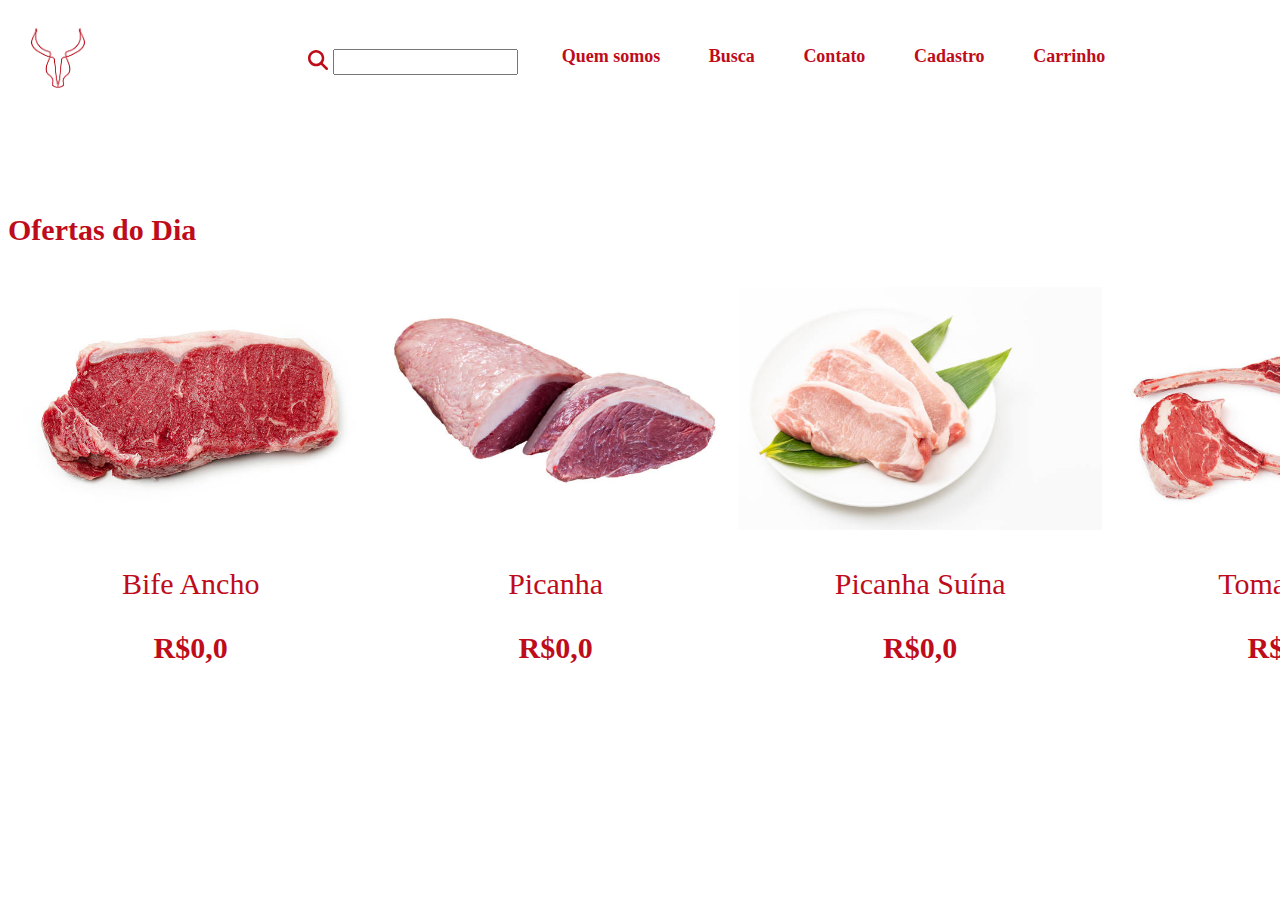
<file: index.html>
<!DOCTYPE html>
<html lang="en">
<head>
    <meta charset="UTF-8">
    <meta name="viewport" content="width=device-width, initial-scale=1.0">
    <title>Document</title>
    <link rel="stylesheet" href="style.css">
</head>
<body>
 <header>
    <div id="logo">
        <a href="#"><img src="logo.png" alt=""></a>
    </div>
    <div id="search">
        <svg xmlns="http://www.w3.org/2000/svg" viewBox="0 0 512 512"><!--!Font Awesome Free 6.6.0 by @fontawesome - https://fontawesome.com License - https://fontawesome.com/license/free Copyright 2024 Fonticons, Inc.--><path d="M416 208c0 45.9-14.9 88.3-40 122.7L502.6 457.4c12.5 12.5 12.5 32.8 0 45.3s-32.8 12.5-45.3 0L330.7 376c-34.4 25.2-76.8 40-122.7 40C93.1 416 0 322.9 0 208S93.1 0 208 0S416 93.1 416 208zM208 352a144 144 0 1 0 0-288 144 144 0 1 0 0 288z"/></svg>
        <input type="text">
    </div>
    <div id="inf">
        <ul>
            <li><a href="index2.html">Quem somos</a> </li>
            <li><a href="index3.html">Busca</a></li>
            <li><a href="index4.html">Contato</a></li>
            <li><a href="index5.html">Cadastro</a></li>
            <li><a href="index6.html">Carrinho</a></li>
        </ul>
    </div>
 </header>
 <div class="spacing">
  <div id="ofertas">
    Ofertas do Dia
 </div>
 <div class="imgs">
  <div>
    <img src="istockphoto-132020365-612x612.jpg" alt="">
    <p>
     Bife Ancho 
    </p>
    R$0,0
  </div>
<div>
   <img src="istockphoto-2117996004-612x612.jpg" alt="">
   <p>
Picanha   </p>
R$0,0
</div>
<div>
   <img src="istockphoto-1647674144-612x612.jpg" alt="">
  <p>
Picanha Suína
   </p>
   R$0,0
  </div>
<div>
   <img src="istockphoto-1453858263-612x612.jpg" alt="">
   <p>
Tomahawk   </p>
R$0,0
</div>


 </div>
 </div>
 
 
</body>
</html>
</file>
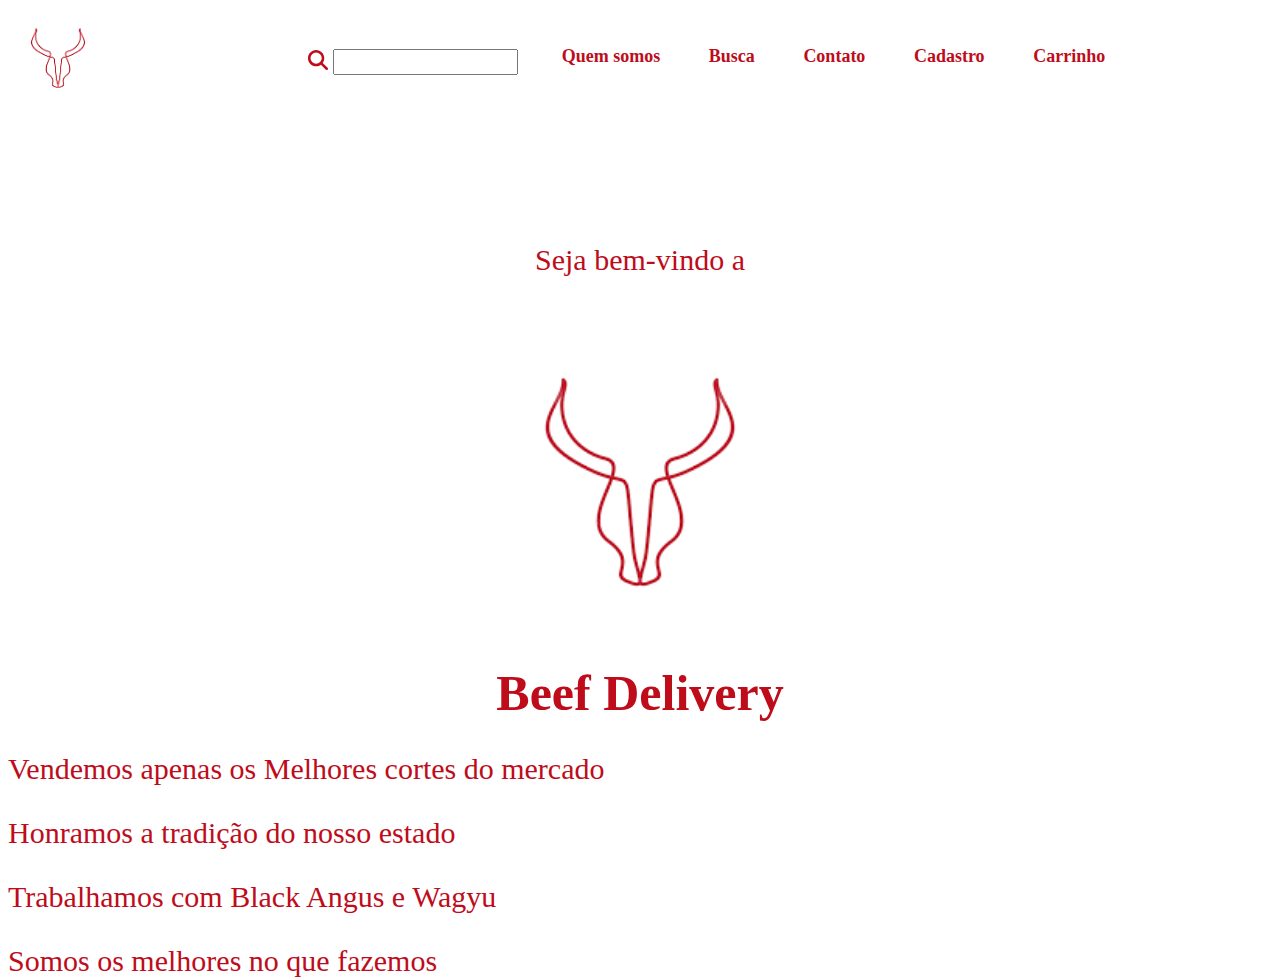
<file: index2.html>
<!DOCTYPE html>
<html lang="en">
<head>
    <meta charset="UTF-8">
    <meta name="viewport" content="width=device-width, initial-scale=1.0">
    <title>Document</title>
    <link rel="stylesheet" href="style.css">
</head>
<body>
 <header>
    <div id="logo">
        <a href="index.html"><img src="logo.png" alt=""></a>
    </div>
    <div id="search">
        <svg xmlns="http://www.w3.org/2000/svg" viewBox="0 0 512 512"><!--!Font Awesome Free 6.6.0 by @fontawesome - https://fontawesome.com License - https://fontawesome.com/license/free Copyright 2024 Fonticons, Inc.--><path d="M416 208c0 45.9-14.9 88.3-40 122.7L502.6 457.4c12.5 12.5 12.5 32.8 0 45.3s-32.8 12.5-45.3 0L330.7 376c-34.4 25.2-76.8 40-122.7 40C93.1 416 0 322.9 0 208S93.1 0 208 0S416 93.1 416 208zM208 352a144 144 0 1 0 0-288 144 144 0 1 0 0 288z"/></svg>
        <input type="text">
    </div>
    <div id="inf">
        <ul>
            <li><a href="index2.html">Quem somos</a> </li>
            <li><a href="index3.html">Busca</a></li>
            <li><a href="index4.html">Contato</a></li>
            <li><a href="index5.html">Cadastro</a></li>
            <li><a href="index6.html">Carrinho</a></li>
        </ul>
    </div>
 </header>
 <div class="spacing">
    <div id="lyrics2">
     <p>Seja bem-vindo a</p>
     <div id="logo2"><img src="logo.png" alt=""></div>
     <div style="font-size: 50px;">Beef Delivery</div>
    </div>
    <div id="lyrics22">
       <p>Vendemos apenas os Melhores cortes do mercado</p>
    <p>Honramos a tradição do nosso estado</p>
    <p>Trabalhamos com Black Angus e Wagyu</p>
    <p>Somos os melhores no que fazemos</p> 
    </div>
    
 </div>
</body>
</html>
</file>
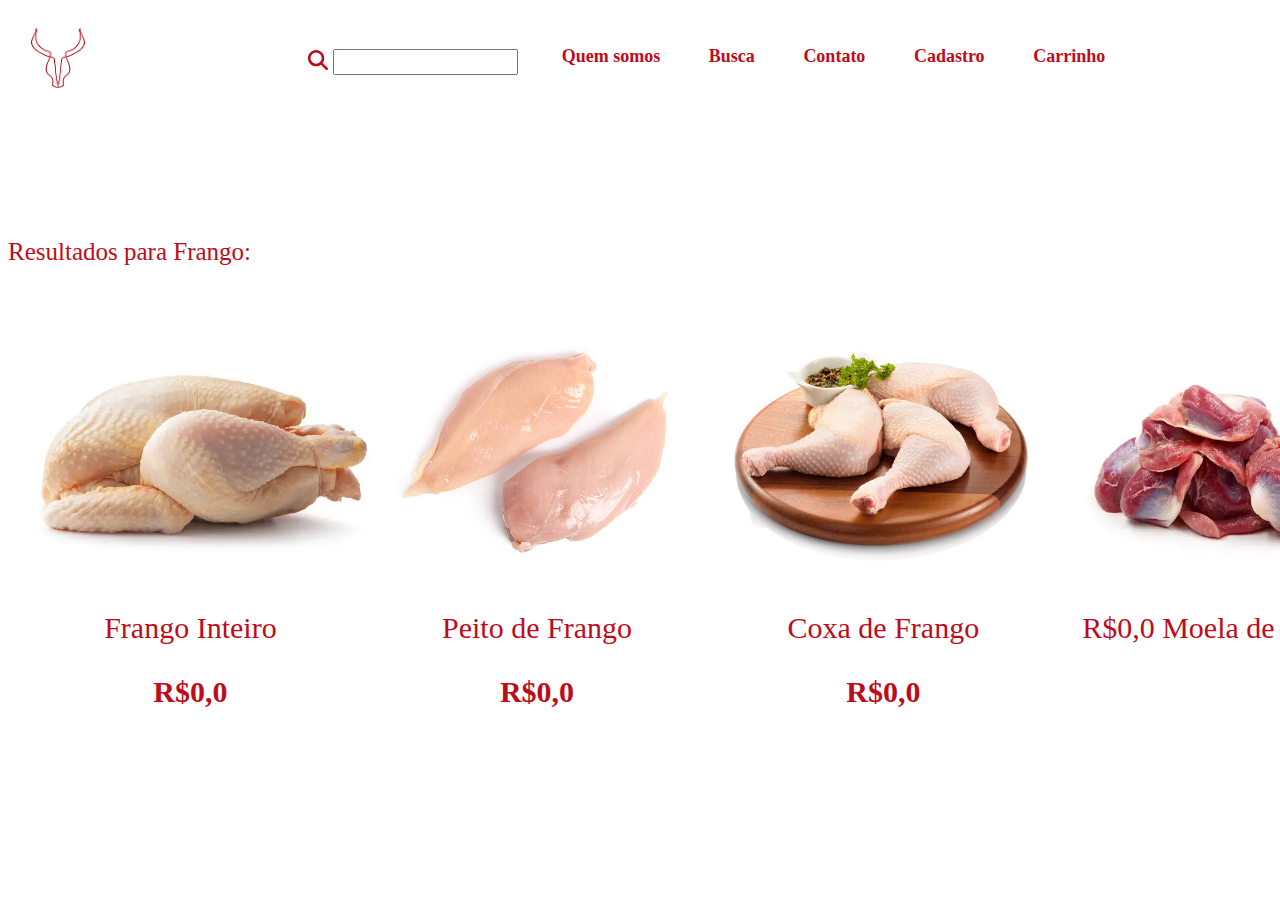
<file: index3.html>
<!DOCTYPE html>
<html lang="en">
<head>
    <meta charset="UTF-8">
    <meta name="viewport" content="width=device-width, initial-scale=1.0">
    <title>Document</title>
    <link rel="stylesheet" href="style.css">
</head>
<body>
 <header>
    <div id="logo">
        <a href="index.html"><img src="logo.png" alt=""></a>
    </div>
    <div id="search">
        <svg xmlns="http://www.w3.org/2000/svg" viewBox="0 0 512 512"><!--!Font Awesome Free 6.6.0 by @fontawesome - https://fontawesome.com License - https://fontawesome.com/license/free Copyright 2024 Fonticons, Inc.--><path d="M416 208c0 45.9-14.9 88.3-40 122.7L502.6 457.4c12.5 12.5 12.5 32.8 0 45.3s-32.8 12.5-45.3 0L330.7 376c-34.4 25.2-76.8 40-122.7 40C93.1 416 0 322.9 0 208S93.1 0 208 0S416 93.1 416 208zM208 352a144 144 0 1 0 0-288 144 144 0 1 0 0 288z"/></svg>
        <input type="text">
    </div>
    <div id="inf">
        <ul>
            <li><a href="index2.html">Quem somos</a> </li>
            <li><a href="index3.html">Busca</a></li>
            <li><a href="index4.html">Contato</a></li>
            <li><a href="index5.html">Cadastro</a></li>
            <li><a href="index6.html">Carrinho</a></li>
        </ul>
    </div>
 </header>
 <div class="spacing">
    <p id="frango">Resultados para Frango:</p>
 <div class="imgs">
    <div>
      <img src="istockphoto-1370906941-170667a.webp" alt="">
      <p>
Frango Inteiro      </p>
      R$0,0
    </div>
  <div>
     <img src="istockphoto-579731594-612x612.jpg" alt="">
     <p>
Peito de Frango     </p>
     R$0,0
   </div>
  <div>
     <img src="istockphoto-1211848522-612x612.jpg" alt="">
    <p>
Coxa de Frango     </p>
     R$0,0
   </div>
  <div>
     <img src="istockphoto-1153117467-170667a.webp" alt="">
     <p>
       R$0,0
Moela de Frango     </p>
   </div>
   </div>
   </div>
</body>
</html>
</file>
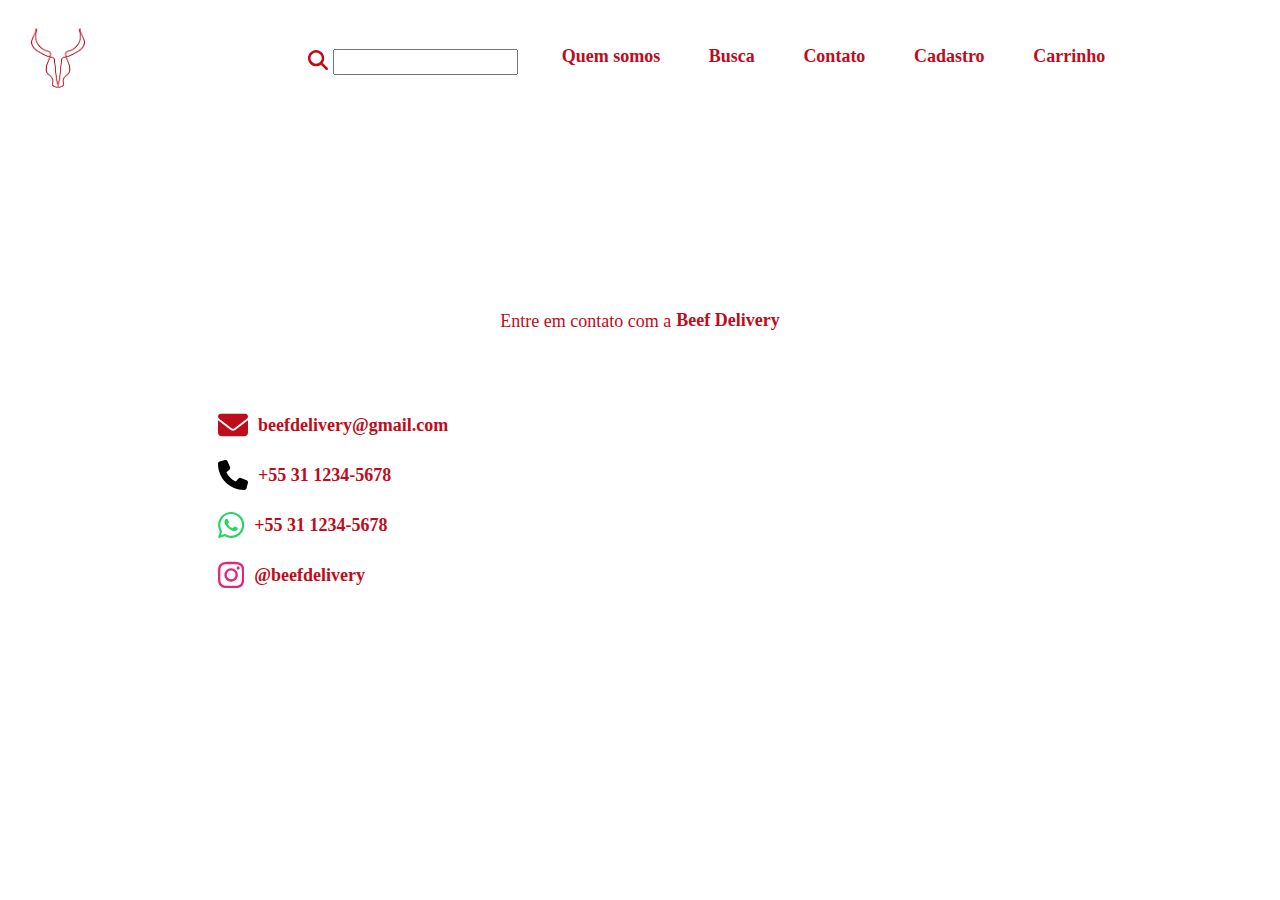
<file: index4.html>
<!DOCTYPE html>
<html lang="en">
<head>
    <meta charset="UTF-8">
    <meta name="viewport" content="width=device-width, initial-scale=1.0">
    <title>Document</title>
    <link rel="stylesheet" href="style.css">
</head>
<body>
 <header>
    <div id="logo">
        <a href="index.html"><img src="logo.png" alt=""></a>
    </div>
    <div id="search">
        <svg xmlns="http://www.w3.org/2000/svg" viewBox="0 0 512 512"><!--!Font Awesome Free 6.6.0 by @fontawesome - https://fontawesome.com License - https://fontawesome.com/license/free Copyright 2024 Fonticons, Inc.--><path d="M416 208c0 45.9-14.9 88.3-40 122.7L502.6 457.4c12.5 12.5 12.5 32.8 0 45.3s-32.8 12.5-45.3 0L330.7 376c-34.4 25.2-76.8 40-122.7 40C93.1 416 0 322.9 0 208S93.1 0 208 0S416 93.1 416 208zM208 352a144 144 0 1 0 0-288 144 144 0 1 0 0 288z"/></svg>
        <input type="text">
    </div>
    <div id="inf">
        <ul>
            <li><a href="index2.html">Quem somos</a> </li>
            <li><a href="index3.html">Busca</a></li>
            <li><a href="index4.html">Contato</a></li>
            <li><a href="index5.html">Cadastro</a></li>
            <li><a href="index6.html">Carrinho</a></li>
        </ul>
    </div>
 </header>
 <div class="lyrics3">
    <p>Entre em contato com a </p>
    <div class="lyrics33">Beef Delivery</div>
 </div>
 <div id="contacts">
     <div id="email">
        <svg style="fill:#be0c1b;" xmlns="http://www.w3.org/2000/svg" viewBox="0 0 512 512"><!--!Font Awesome Free 6.6.0 by @fontawesome - https://fontawesome.com License - https://fontawesome.com/license/free Copyright 2024 Fonticons, Inc.--><path d="M48 64C21.5 64 0 85.5 0 112c0 15.1 7.1 29.3 19.2 38.4L236.8 313.6c11.4 8.5 27 8.5 38.4 0L492.8 150.4c12.1-9.1 19.2-23.3 19.2-38.4c0-26.5-21.5-48-48-48L48 64zM0 176L0 384c0 35.3 28.7 64 64 64l384 0c35.3 0 64-28.7 64-64l0-208L294.4 339.2c-22.8 17.1-54 17.1-76.8 0L0 176z"/></svg>
        <div class="lyrics333">beefdelivery@gmail.com</div>
     </div>
     <div id="tel">
        <svg xmlns="http://www.w3.org/2000/svg" viewBox="0 0 512 512"><!--!Font Awesome Free 6.6.0 by @fontawesome - https://fontawesome.com License - https://fontawesome.com/license/free Copyright 2024 Fonticons, Inc.--><path d="M164.9 24.6c-7.7-18.6-28-28.5-47.4-23.2l-88 24C12.1 30.2 0 46 0 64C0 311.4 200.6 512 448 512c18 0 33.8-12.1 38.6-29.5l24-88c5.3-19.4-4.6-39.7-23.2-47.4l-96-40c-16.3-6.8-35.2-2.1-46.3 11.6L304.7 368C234.3 334.7 177.3 277.7 144 207.3L193.3 167c13.7-11.2 18.4-30 11.6-46.3l-40-96z"/></svg>
        <div class="lyrics333">+55 31 1234-5678</div>
     </div>
     <div id="zap">
        <svg style="fill: #25D366;" xmlns="http://www.w3.org/2000/svg" viewBox="0 0 448 512"><!--!Font Awesome Free 6.6.0 by @fontawesome - https://fontawesome.com License - https://fontawesome.com/license/free Copyright 2024 Fonticons, Inc.--><path d="M380.9 97.1C339 55.1 283.2 32 223.9 32c-122.4 0-222 99.6-222 222 0 39.1 10.2 77.3 29.6 111L0 480l117.7-30.9c32.4 17.7 68.9 27 106.1 27h.1c122.3 0 224.1-99.6 224.1-222 0-59.3-25.2-115-67.1-157zm-157 341.6c-33.2 0-65.7-8.9-94-25.7l-6.7-4-69.8 18.3L72 359.2l-4.4-7c-18.5-29.4-28.2-63.3-28.2-98.2 0-101.7 82.8-184.5 184.6-184.5 49.3 0 95.6 19.2 130.4 54.1 34.8 34.9 56.2 81.2 56.1 130.5 0 101.8-84.9 184.6-186.6 184.6zm101.2-138.2c-5.5-2.8-32.8-16.2-37.9-18-5.1-1.9-8.8-2.8-12.5 2.8-3.7 5.6-14.3 18-17.6 21.8-3.2 3.7-6.5 4.2-12 1.4-32.6-16.3-54-29.1-75.5-66-5.7-9.8 5.7-9.1 16.3-30.3 1.8-3.7 .9-6.9-.5-9.7-1.4-2.8-12.5-30.1-17.1-41.2-4.5-10.8-9.1-9.3-12.5-9.5-3.2-.2-6.9-.2-10.6-.2-3.7 0-9.7 1.4-14.8 6.9-5.1 5.6-19.4 19-19.4 46.3 0 27.3 19.9 53.7 22.6 57.4 2.8 3.7 39.1 59.7 94.8 83.8 35.2 15.2 49 16.5 66.6 13.9 10.7-1.6 32.8-13.4 37.4-26.4 4.6-13 4.6-24.1 3.2-26.4-1.3-2.5-5-3.9-10.5-6.6z"/></svg> 
        <div class="lyrics333">+55 31 1234-5678</div>
     </div>
     <div id="insta">
        <svg style="fill: #DD2A7B;" xmlns="http://www.w3.org/2000/svg" viewBox="0 0 448 512"><!--!Font Awesome Free 6.6.0 by @fontawesome - https://fontawesome.com License - https://fontawesome.com/license/free Copyright 2024 Fonticons, Inc.--><path d="M224.1 141c-63.6 0-114.9 51.3-114.9 114.9s51.3 114.9 114.9 114.9S339 319.5 339 255.9 287.7 141 224.1 141zm0 189.6c-41.1 0-74.7-33.5-74.7-74.7s33.5-74.7 74.7-74.7 74.7 33.5 74.7 74.7-33.6 74.7-74.7 74.7zm146.4-194.3c0 14.9-12 26.8-26.8 26.8-14.9 0-26.8-12-26.8-26.8s12-26.8 26.8-26.8 26.8 12 26.8 26.8zm76.1 27.2c-1.7-35.9-9.9-67.7-36.2-93.9-26.2-26.2-58-34.4-93.9-36.2-37-2.1-147.9-2.1-184.9 0-35.8 1.7-67.6 9.9-93.9 36.1s-34.4 58-36.2 93.9c-2.1 37-2.1 147.9 0 184.9 1.7 35.9 9.9 67.7 36.2 93.9s58 34.4 93.9 36.2c37 2.1 147.9 2.1 184.9 0 35.9-1.7 67.7-9.9 93.9-36.2 26.2-26.2 34.4-58 36.2-93.9 2.1-37 2.1-147.8 0-184.8zM398.8 388c-7.8 19.6-22.9 34.7-42.6 42.6-29.5 11.7-99.5 9-132.1 9s-102.7 2.6-132.1-9c-19.6-7.8-34.7-22.9-42.6-42.6-11.7-29.5-9-99.5-9-132.1s-2.6-102.7 9-132.1c7.8-19.6 22.9-34.7 42.6-42.6 29.5-11.7 99.5-9 132.1-9s102.7-2.6 132.1 9c19.6 7.8 34.7 22.9 42.6 42.6 11.7 29.5 9 99.5 9 132.1s2.7 102.7-9 132.1z"/></svg>
        <div class="lyrics333">@beefdelivery</div>
     </div>
 </div>

</body>
</html>
</file>
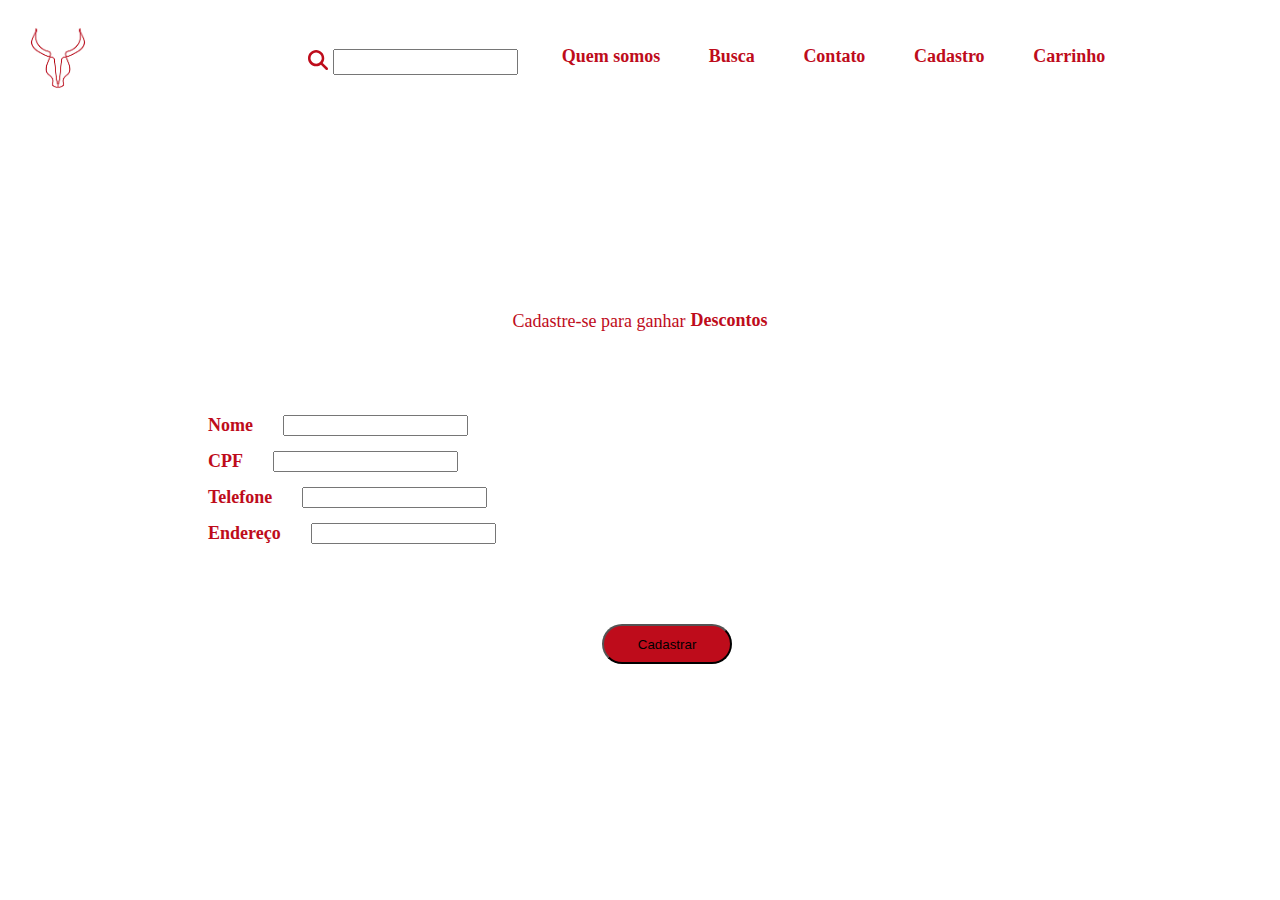
<file: index5.html>
<!DOCTYPE html>
<html lang="en">
<head>
    <meta charset="UTF-8">
    <meta name="viewport" content="width=device-width, initial-scale=1.0">
    <title>Document</title>
    <link rel="stylesheet" href="style.css">
</head>
<body>
 <header>
    <div id="logo">
        <a href="index.html"><img src="logo.png" alt=""></a>
    </div>
    <div id="search">
        <svg xmlns="http://www.w3.org/2000/svg" viewBox="0 0 512 512"><!--!Font Awesome Free 6.6.0 by @fontawesome - https://fontawesome.com License - https://fontawesome.com/license/free Copyright 2024 Fonticons, Inc.--><path d="M416 208c0 45.9-14.9 88.3-40 122.7L502.6 457.4c12.5 12.5 12.5 32.8 0 45.3s-32.8 12.5-45.3 0L330.7 376c-34.4 25.2-76.8 40-122.7 40C93.1 416 0 322.9 0 208S93.1 0 208 0S416 93.1 416 208zM208 352a144 144 0 1 0 0-288 144 144 0 1 0 0 288z"/></svg>
        <input type="text">
    </div>
    <div id="inf">
        <ul>
            <li><a href="index2.html">Quem somos</a> </li>
            <li><a href="index3.html">Busca</a></li>
            <li><a href="index4.html">Contato</a></li>
            <li><a href="index5.html">Cadastro</a></li>
            <li><a href="index6.html">Carrinho</a></li>
        </ul>
    </div>
 </header>
 <div class="lyrics3">
    <p>Cadastre-se para ganhar </p>
    <div class="lyrics33">Descontos</div>
 </div>
 <div id="contacts">
    <div id="email">
        <div class="lyrics333">Nome</div>
        <div class="lyrics333"><input type="text"></div>
    </div>
    <div id="tel">
        <div class="lyrics333">CPF</div>
       <div class="lyrics333"><input type="text"></div>
    </div>
    <div id="zap">
        <div class="lyrics333">Telefone</div>
       <div class="lyrics333"><input type="text"></div>
    </div>
    <div id="insta">
        <div class="lyrics333">Endereço</div>
       <div class="lyrics333"><input type="text"></div>
    </div>
</div>
    <button>Cadastrar</button>
</body>
</html>
</file>
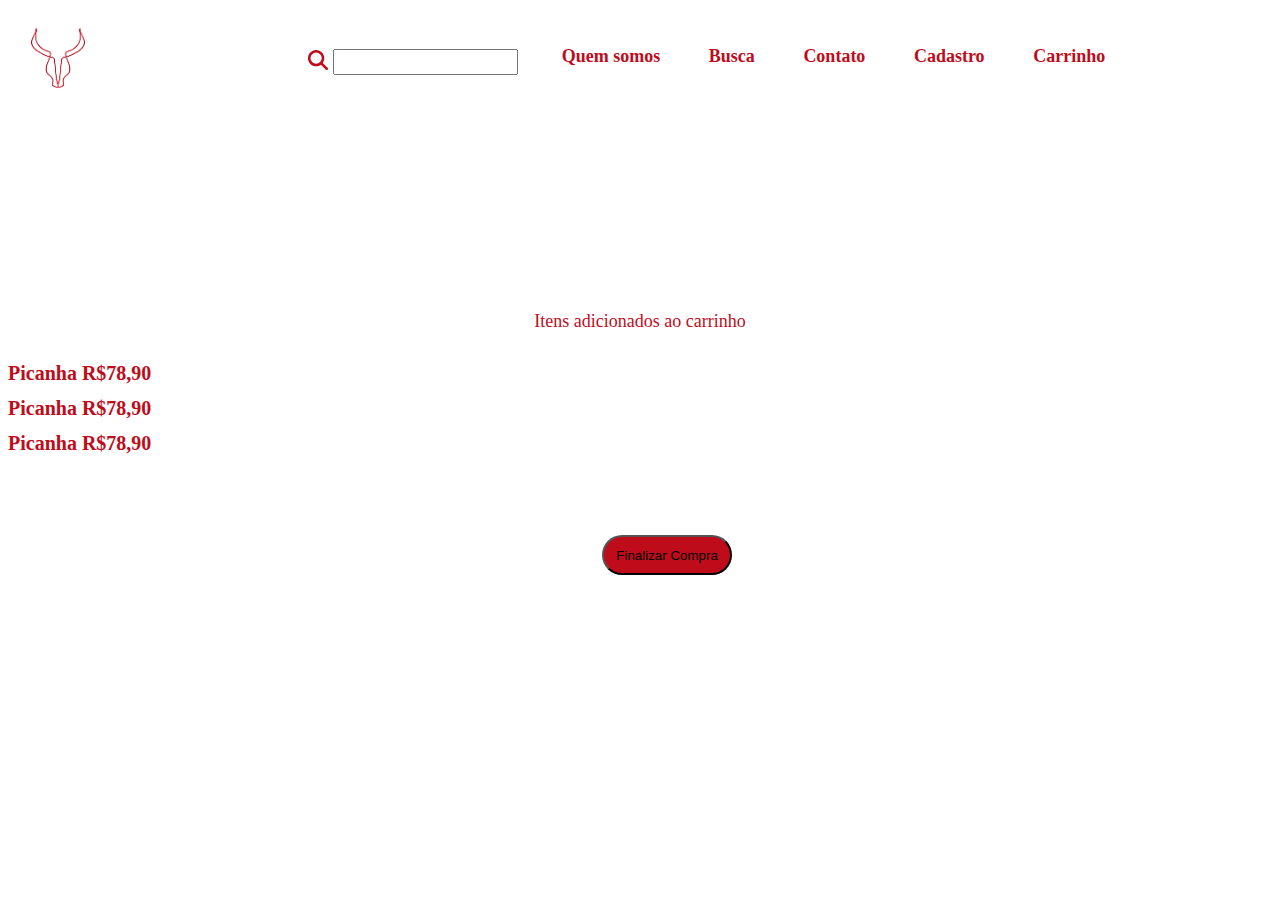
<file: index6.html>
<!DOCTYPE html>
<html lang="en">
<head>
    <meta charset="UTF-8">
    <meta name="viewport" content="width=device-width, initial-scale=1.0">
    <title>Document</title>
    <link rel="stylesheet" href="style.css">
</head>
<body>
 <header>
    <div id="logo">
        <a href="index.html"><img src="logo.png" alt=""></a>
    </div>
    <div id="search">
        <svg xmlns="http://www.w3.org/2000/svg" viewBox="0 0 512 512"><!--!Font Awesome Free 6.6.0 by @fontawesome - https://fontawesome.com License - https://fontawesome.com/license/free Copyright 2024 Fonticons, Inc.--><path d="M416 208c0 45.9-14.9 88.3-40 122.7L502.6 457.4c12.5 12.5 12.5 32.8 0 45.3s-32.8 12.5-45.3 0L330.7 376c-34.4 25.2-76.8 40-122.7 40C93.1 416 0 322.9 0 208S93.1 0 208 0S416 93.1 416 208zM208 352a144 144 0 1 0 0-288 144 144 0 1 0 0 288z"/></svg>
        <input type="text">
    </div>
    <div id="inf">
        <ul>
            <li><a href="index2.html">Quem somos</a> </li>
            <li><a href="index3.html">Busca</a></li>
            <li><a href="index4.html">Contato</a></li>
            <li><a href="index5.html">Cadastro</a></li>
            <li><a href="index6.html">Carrinho</a></li>
        </ul>
    </div>
 </header>
 <div class="lyrics3">
    <p>Itens adicionados ao carrinho</p>
 </div>
 <div>
    <div class="lyrics5">Picanha R$78,90</div>
    <div class="lyrics5">Picanha R$78,90</div>
    <div class="lyrics5">Picanha R$78,90</div>   
 </div>
 <button>Finalizar Compra</button>
</body>
</html>
</file>
<file: style.css>
body{color: #be0c1b;
font-family:Georgia, 'Times New Roman', Times, serif;
font-size: 18px;
font-weight: 700;}
.spacing{position: relative;
top: 100px;
font-size: 30px;}

header{display: flex;}
#logo img{width: 100px;
height: 100px;}
#search svg{height: 20px;
fill: #be0c1b;
position: relative;
top: 40%;
margin-left: 200px;}
#search input{height: 20px;
color: #be0c1b;
position: relative;
top: 37%;}
#inf ul{list-style: none;
display: flex;
align-items: center;
padding: 20px;
display: flex;
flex-direction: row;
justify-content: space-around;}
#inf a{text-decoration: none;
color: #be0c1b;}
#inf{width: 50%;}

.imgs{position: relative;
top: 40px;
display: flex;
text-align: center;
justify-content: space-around;}
.imgs img{height: 243px;
text-align: center;}
p{font-weight: 300;}

#logo2 img{
height: 350px;
position: relative;}
#lyrics2{text-align: center;}
#lyrics22{margin-top: 30px;}

#frango{font-size: 25px;}

.lyrics33{margin-top: 17px;
margin-left: 5px;
align-items: center;}
.lyrics3{display: flex;
justify-content: center;
margin-top: 180px;}
#contacts div{display: flex;}
#contacts svg{height: 30px;
margin: 10px;}
#contacts{justify-content: center;
margin-top: 50px;
align-items: center;
margin-left: 200px;}
.lyrics333{margin-top: 15px;}

#contacts input{margin-left: 30px;}
button{margin-left: 47%;
margin-top: 80px;
background-color: #be0c1b;
height: 40px;
width: 130px;
border-radius: 40px;}

.lyrics5{margin-top: 12px;
font-size: 20px;}
</file>
